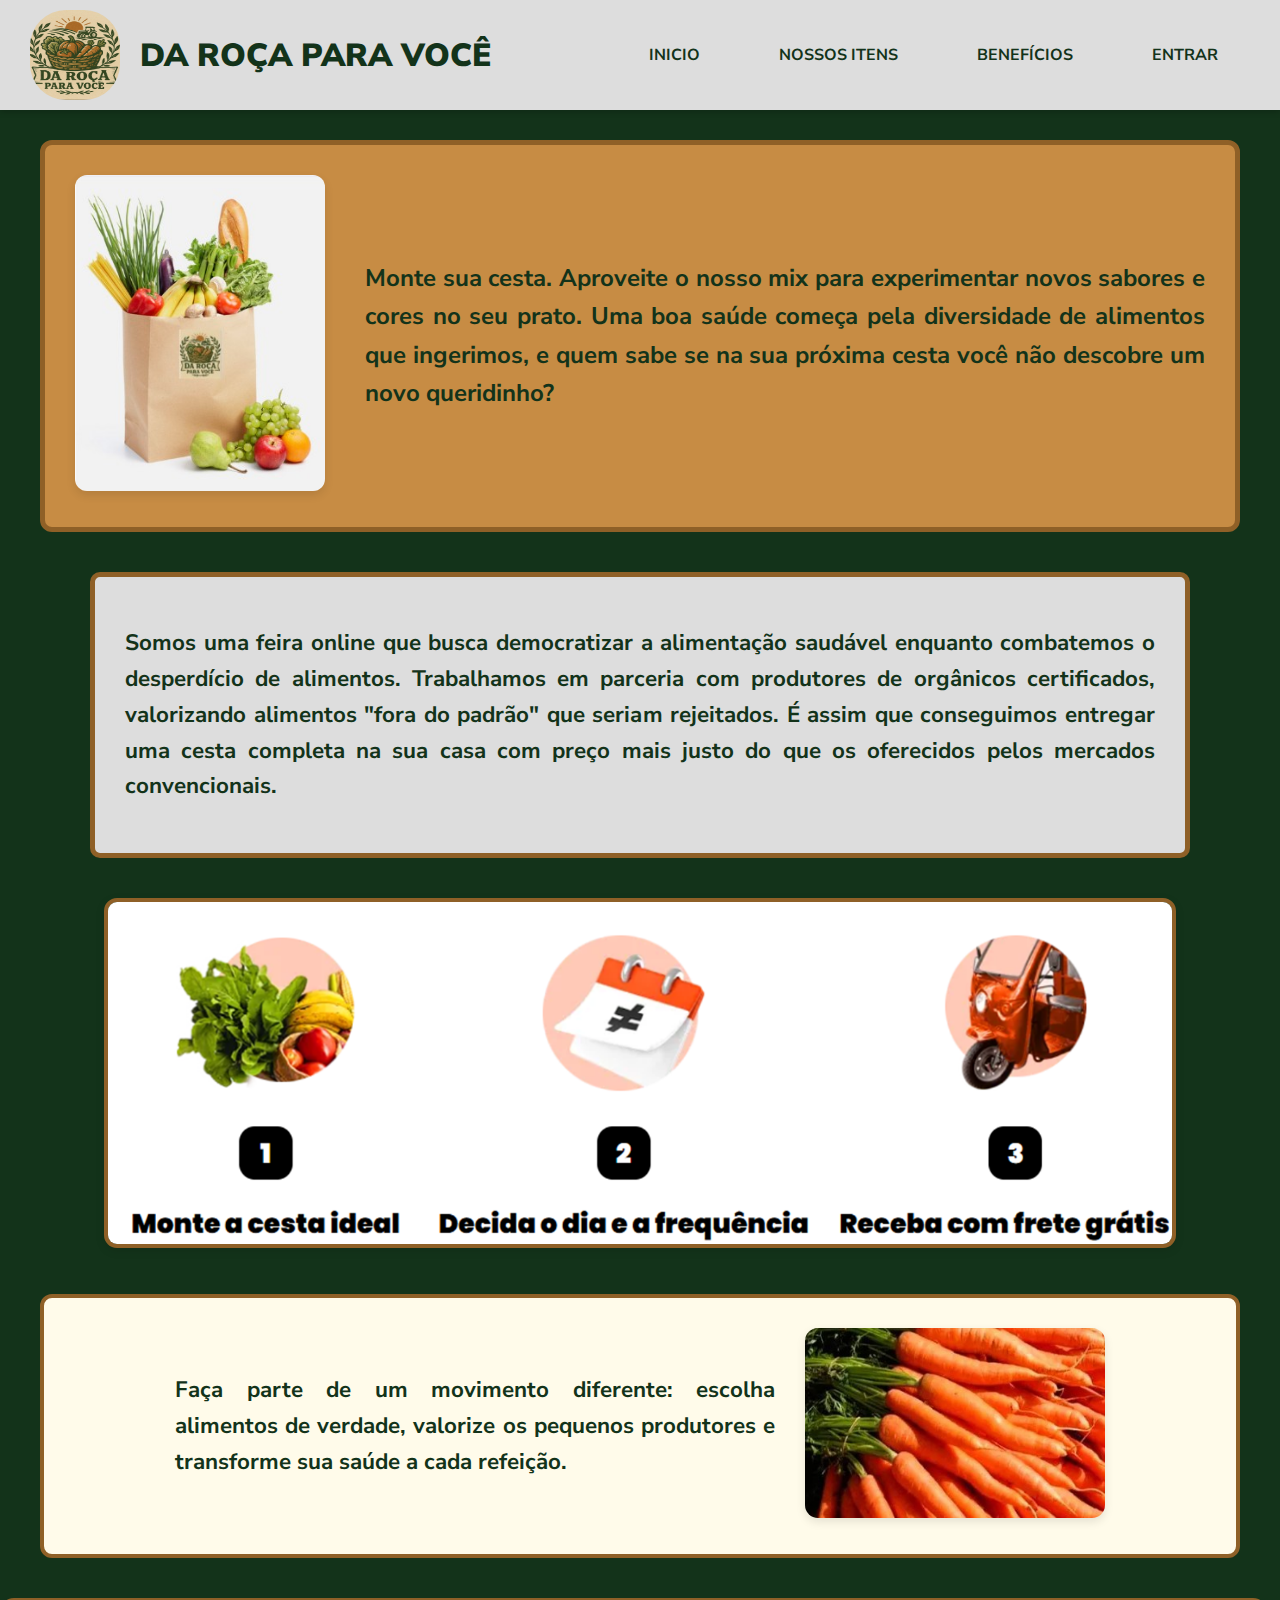
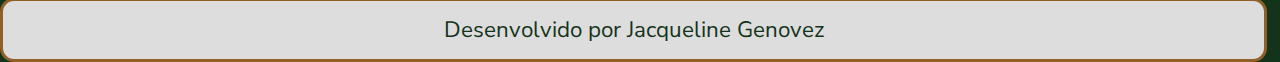
<file: index.html>
<!DOCTYPE html>
<html lang="pt-br">
<head>
    <meta charset="UTF-8">
    <meta name="viewport" content="width=device-width, initial-scale=1.0">
    <title>DA ROÇA PARA VOCÊ</title>
    <link rel="stylesheet" href="style.css">
    <script src="https://cdn.plot.ly/plotly-2.27.0.min.js" charset="utf-8"></script>
</head>

<body>
<header class="site-header">
  <div class="logo-container">
    <img src="Imagem/logo1.jpg" alt="Logo Da Roça Para Você" class="logo-img">
    <h1><strong>DA ROÇA PARA VOCÊ</strong></h1>
  </div>

  <nav class="menu-nav">
    <a href="index.html">INICIO</a>
    <a href="nossos-itens.html">NOSSOS ITENS</a>
    <a href="beneficios.html">BENEFÍCIOS</a>
    <a href="cadastro.html/entrar.html">ENTRAR</a>

  </nav>
</header>
   <main>

  <!-- Bloco da Logo -->
  <div class="bloco-logo">
    <div class="logo-imagem">
      <img src="Imagem/logo.jpg" alt="imagem-logo">
    </div>
    <div class="logo-texto">
      <h2 class="logo-titulo">
        Monte sua cesta. Aproveite o nosso mix para experimentar novos sabores e cores no seu prato.
        Uma boa saúde começa pela diversidade de alimentos que ingerimos, e quem sabe se na sua próxima cesta você não descobre um novo queridinho?
      </h2>
    </div>
  </div>

  <!-- Bloco de Abertura -->
  <div class="bloco-abertura">
    <section class="abertura-texto">
      <h2>
        Somos uma feira online que busca democratizar a alimentação saudável enquanto combatemos o desperdício de alimentos.
        Trabalhamos em parceria com produtores de orgânicos certificados, valorizando alimentos "fora do padrão" que seriam rejeitados.
        É assim que conseguimos entregar uma cesta completa na sua casa com preço mais justo do que os oferecidos pelos mercados convencionais.
      </h2>
    </section>
  </div>

  <!-- Imagem Explicativa -->
  <div class="bloco-explic">
    <div class="explic-imagem">
      <img src="Imagem/explic.jpg" alt="imagem-explic">
    </div>
  </div>

  <!-- Bloco Publicitário -->
  <div class="bloco-public">
    <div class="public-texto">
      <h2 class="public-titulo">
        Faça parte de um movimento diferente: escolha alimentos de verdade, valorize os pequenos produtores e transforme sua saúde a cada refeição.
      </h2>
    </div>
    <div class="public-imagem">
      <img src="Imagem/public.jpg" alt="imagem-public">
    </div>
  </div>

</main>
    <footer>
        <p>Desenvolvido por Jacqueline Genovez</p>
    </footer>
    
</body>
</html>
</file>
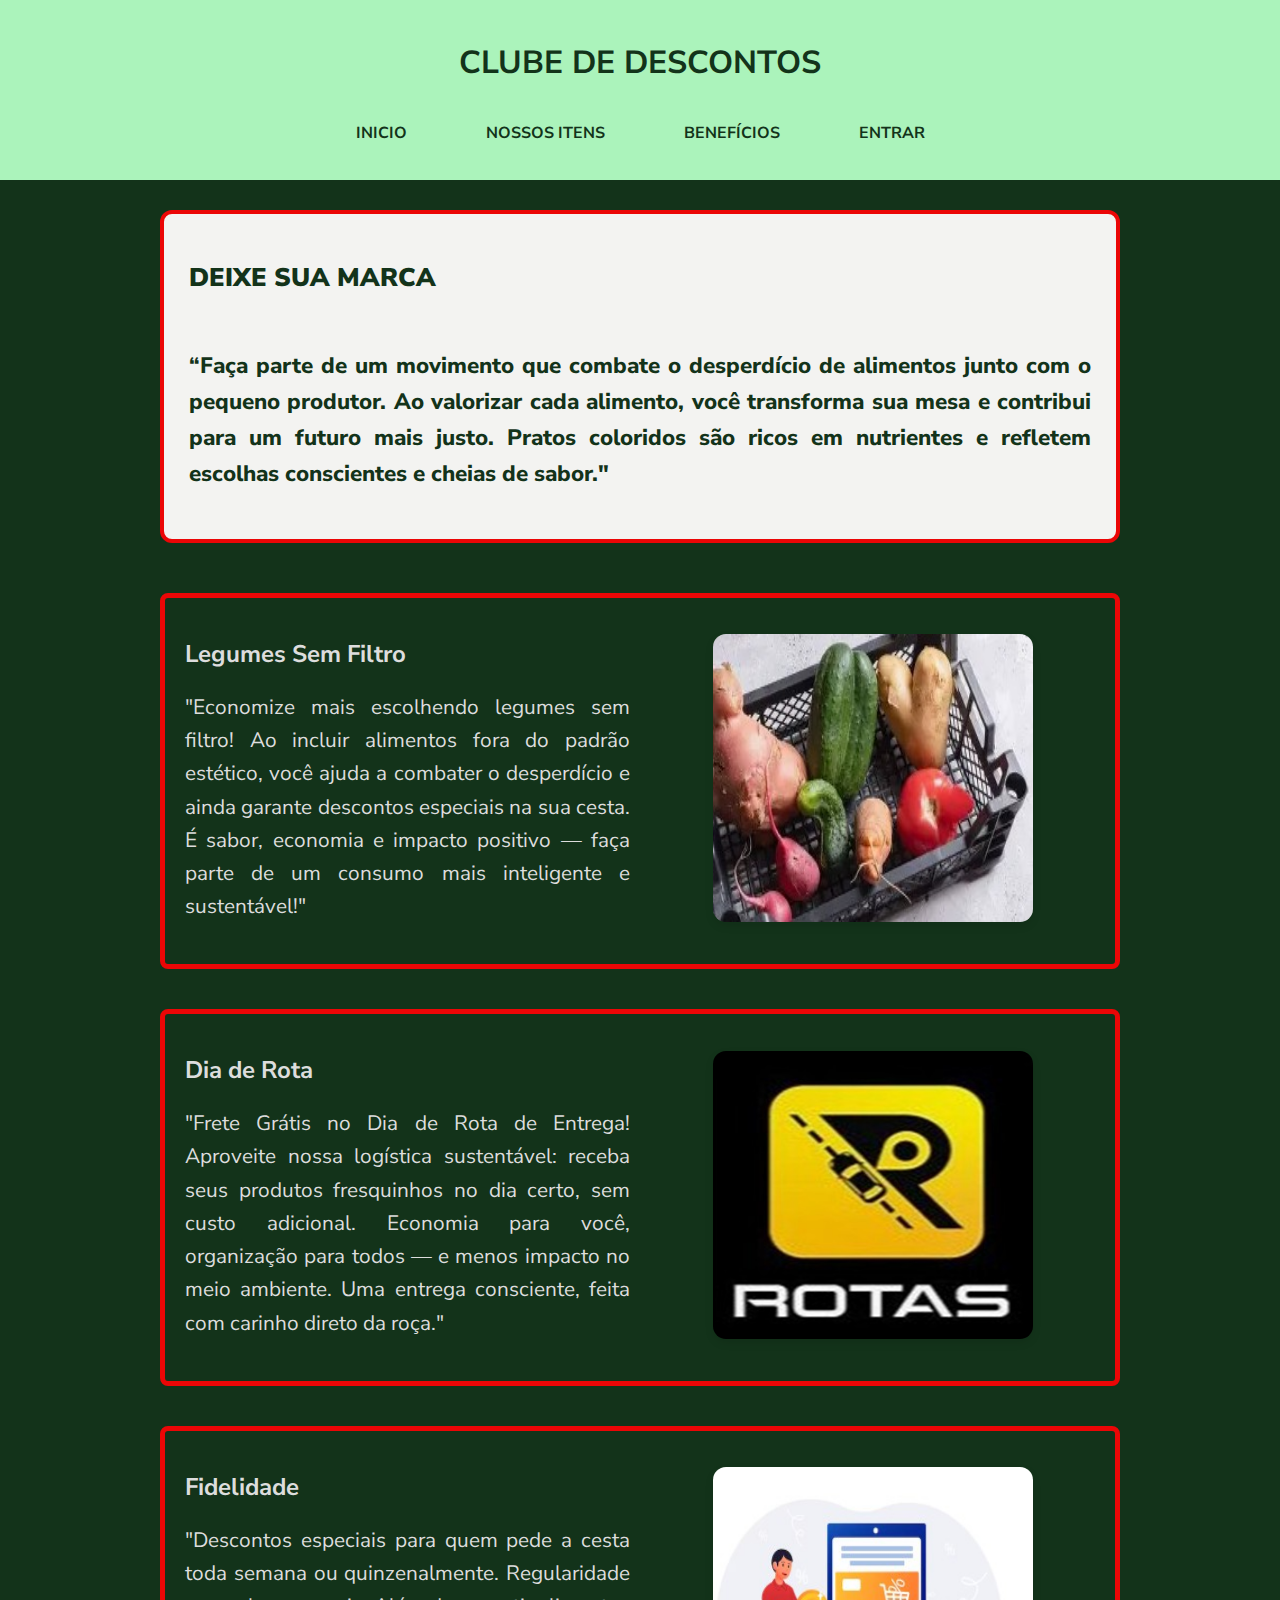
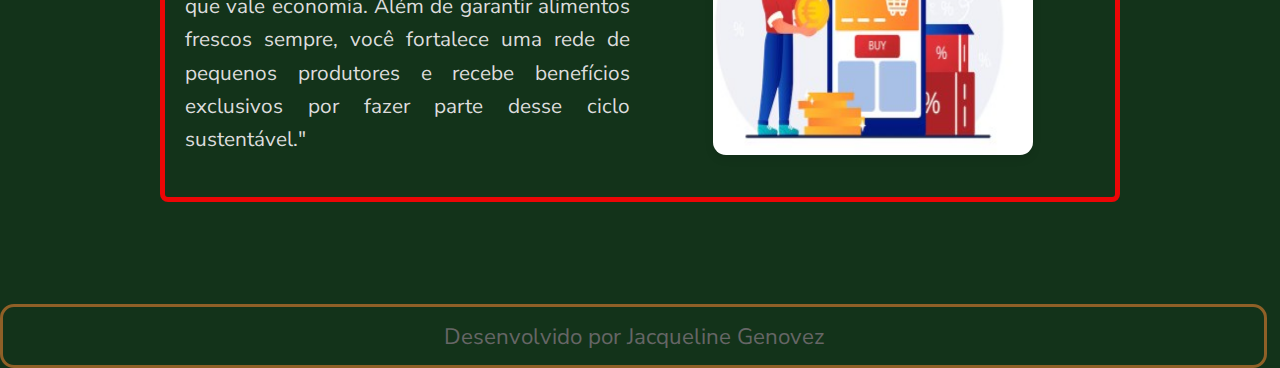
<file: beneficios.html>
<!DOCTYPE html>
<html lang="pt-br">
<head>
    <meta charset="UTF-8">
    <meta name="viewport" content="width=device-width, initial-scale=1.0">
    <title>Beneficios</title>
    <link rel="stylesheet" href="style.css">
    <script src="https://cdn.plot.ly/plotly-2.27.0.min.js" charset="utf-8"></script>
</head>
<body>
    <header class="cabecalho">
        <h1>CLUBE DE DESCONTOS</h1>
        <nav class="menu-nav">
    <a href="index.html">INICIO</a>
    <a href="nossos-itens.html">NOSSOS ITENS</a>
    <a href="beneficios.html">BENEFÍCIOS</a>
    <a href="cadastro.html/entrar.html">ENTRAR</a>
       </nav>

    </header>
    

  <main class="conteudo">

    <section class="bloco destaque">
      <h2><strong>DEIXE SUA MARCA</strong></h2>
      <p>“Faça parte de um movimento que combate o desperdício de alimentos junto com o pequeno produtor. Ao valorizar cada alimento, você transforma sua mesa e contribui para um futuro mais justo. Pratos coloridos são ricos em nutrientes e refletem escolhas conscientes e cheias de sabor."</p>
    </section>

    <section class="bloco">
      <div class="texto">
        <h2>Legumes Sem Filtro</h2>
        <p>"Economize mais escolhendo legumes sem filtro! Ao incluir alimentos fora do padrão estético, você ajuda a combater o desperdício e ainda garante descontos especiais na sua cesta. É sabor, economia e impacto positivo — faça parte de um consumo mais inteligente e sustentável!"</p>
      </div>
      <div class="imagem">
        <img src="Imagem/legumes-sem-filtro.jpg" alt="imagem-legumes-sem-filtro" class="filtro-img">
      </div>
    </section>

    <section class="bloco invertido rota">
      <div class="imagem">
        <img src="Imagem/rota1.jpg" alt="Imagem-Rota"class="rota-img">
      </div>
      <div class="texto">
        <h2>Dia de Rota</h2>
        <p>"Frete Grátis no Dia de Rota de Entrega! Aproveite nossa logística sustentável: receba seus produtos fresquinhos no dia certo, sem custo adicional. Economia para você, organização para todos — e menos impacto no meio ambiente. Uma entrega consciente, feita com carinho direto da roça."</p>
      </div>
    </section>

    <section class="bloco">
      <div class="texto">
        <h2>Fidelidade</h2>
        <p>"Descontos especiais para quem pede a cesta toda semana ou quinzenalmente. Regularidade que vale economia. Além de garantir alimentos frescos sempre, você fortalece uma rede de pequenos produtores e recebe benefícios exclusivos por fazer parte desse ciclo sustentável."</p>
      </div>
      <div class="imagem">
        <img src="Imagem/fidelidade.jpg" alt="imagem-fidelidade" class="fidelidade-img">
      </div>
    </section>

  </main>

  <footer class="rodape">
    <p>Desenvolvido por Jacqueline Genovez</p>
  </footer>

</body>
</html>
</file>
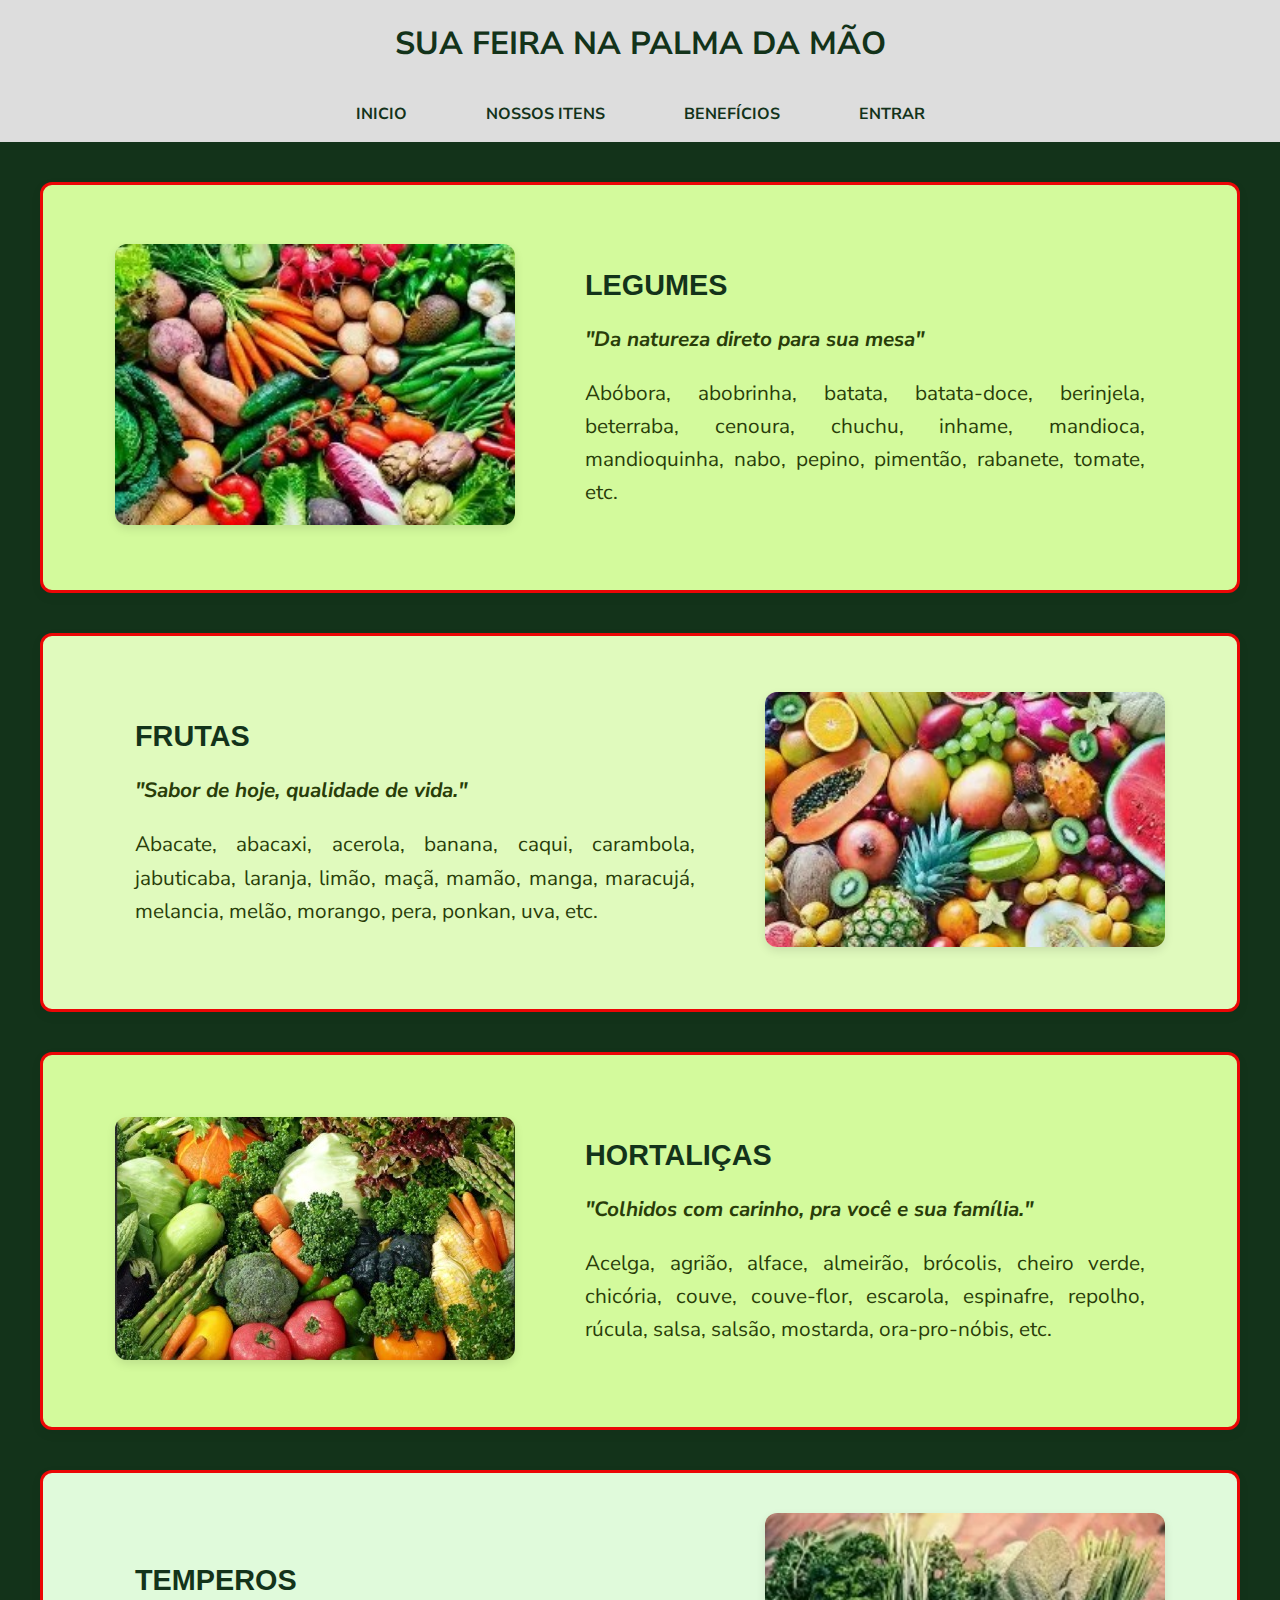
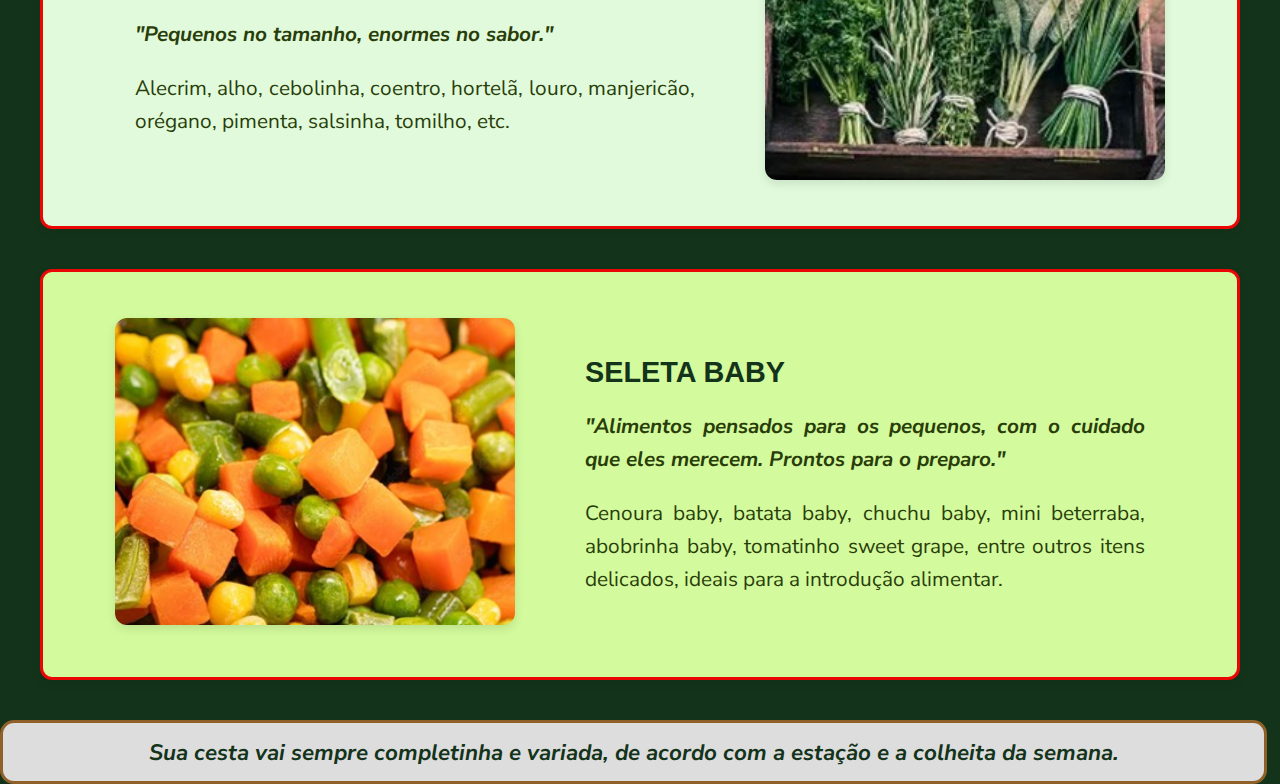
<file: nossos-itens.html>
<!DOCTYPE html>
<html lang="pt-br">
<head>
 <meta charset="UTF-8">
    <meta name="viewport" content="width=device-width, initial-scale=1.0">
    <title>DA HORTA PARA VOCÊ.</title>
    <link rel="stylesheet" href="style.css">
    <script src="https://cdn.plot.ly/plotly-2.27.0.min.js" charset="utf-8"></script>
</head>
<body>
    <header>
        <h1>SUA FEIRA NA PALMA DA MÃO</h1>
        <nav class="menu-nav">
    <a href="index.html">INICIO</a>
    <a href="nossos-itens.html">NOSSOS ITENS</a>
    <a href="beneficios.html">BENEFÍCIOS</a>
    <a href="cadastro.html/entrar.html">ENTRAR</a>
  </nav>
    
    </header>
    <main>
  <!-- Seção LEGUMES -->
  <div class="bloco-produto bloco-legumes">
    <div class="imagem-produto">
      <img src="Imagem/Legumes.jpg" alt="imagem-legumes">
    </div>
    <div class="texto-produto">
      <h2 class="titulo-produto">LEGUMES</h2>
      <p class="slogan-produto"><strong><em>"Da natureza direto para sua mesa"</em></strong></p>
      <p class="descricao-produto">
        Abóbora, abobrinha, batata, batata-doce, berinjela, beterraba, cenoura, chuchu, inhame, mandioca, mandioquinha,
        nabo, pepino, pimentão, rabanete, tomate, etc.
      </p>
    </div>
  </div>

  <!-- Seção FRUTAS -->
  <div class="bloco-produto bloco-frutas">
    <div class="texto-produto">
      <h2 class="titulo-produto">FRUTAS</h2>
      <p class="slogan-produto"><strong><em>"Sabor de hoje, qualidade de vida."</em></strong></p>
      <p class="descricao-produto">
        Abacate, abacaxi, acerola, banana, caqui, carambola, jabuticaba, laranja, limão, maçã, mamão, manga, maracujá,
        melancia, melão, morango, pera, ponkan, uva, etc.
      </p>
    </div>
    <div class="imagem-produto">
      <img src="Imagem/frutas.jpg" alt="imagem-frutas">
    </div>
  </div>

  <!-- Seção HORTALIÇAS -->
  <div class="bloco-produto bloco-hortalicas">
    <div class="imagem-produto">
      <img src="Imagem/hortaliças.jpg" alt="imagem-hortaliças">
    </div>
    <div class="texto-produto">
      <h2 class="titulo-produto">HORTALIÇAS</h2>
      <p class="slogan-produto"><strong><em>"Colhidos com carinho, pra você e sua família."</em></strong></p>
      <p class="descricao-produto">
        Acelga, agrião, alface, almeirão, brócolis, cheiro verde, chicória, couve, couve-flor, escarola, espinafre, repolho,
        rúcula, salsa, salsão, mostarda, ora-pro-nóbis, etc.
      </p>
    </div>
  </div>

  <!-- Seção TEMPEROS -->
  <div class="bloco-produto bloco-temperos">
    <div class="texto-produto">
      <h2 class="titulo-produto">TEMPEROS</h2>
      <p class="slogan-produto"><strong><em>"Pequenos no tamanho, enormes no sabor."</em></strong></p>
      <p class="descricao-produto">
        Alecrim, alho, cebolinha, coentro, hortelã, louro, manjericão, orégano, pimenta, salsinha, tomilho, etc.
      </p>
    </div>
    <div class="imagem-produto">
      <img src="Imagem/temperos.jpg" alt="imagem-temperos">
    </div>
  </div>
</main>
<div class="bloco-produto bloco-baby">
  <div class="imagem-produto">
    <img src="Imagem/seleta-baby.jpg" alt="imagem-seleta-baby">
  </div>
  <div class="texto-produto">
    <h2 class="titulo-produto">SELETA BABY</h2>
    <p class="slogan-produto"><strong><em>"Alimentos pensados para os pequenos, com o cuidado que eles merecem. Prontos para o preparo."</em></strong></p>
    <p class="descricao-produto">
      Cenoura baby, batata baby, chuchu baby, mini beterraba, abobrinha baby, tomatinho sweet grape, entre outros itens delicados, ideais para a introdução alimentar.
    </p>
  </div>
</div>
    <footer>
        <p><strong><em>Sua cesta vai sempre completinha e variada, de acordo com a estação e a colheita da semana.</em></strong></p>
    </footer>
</file>
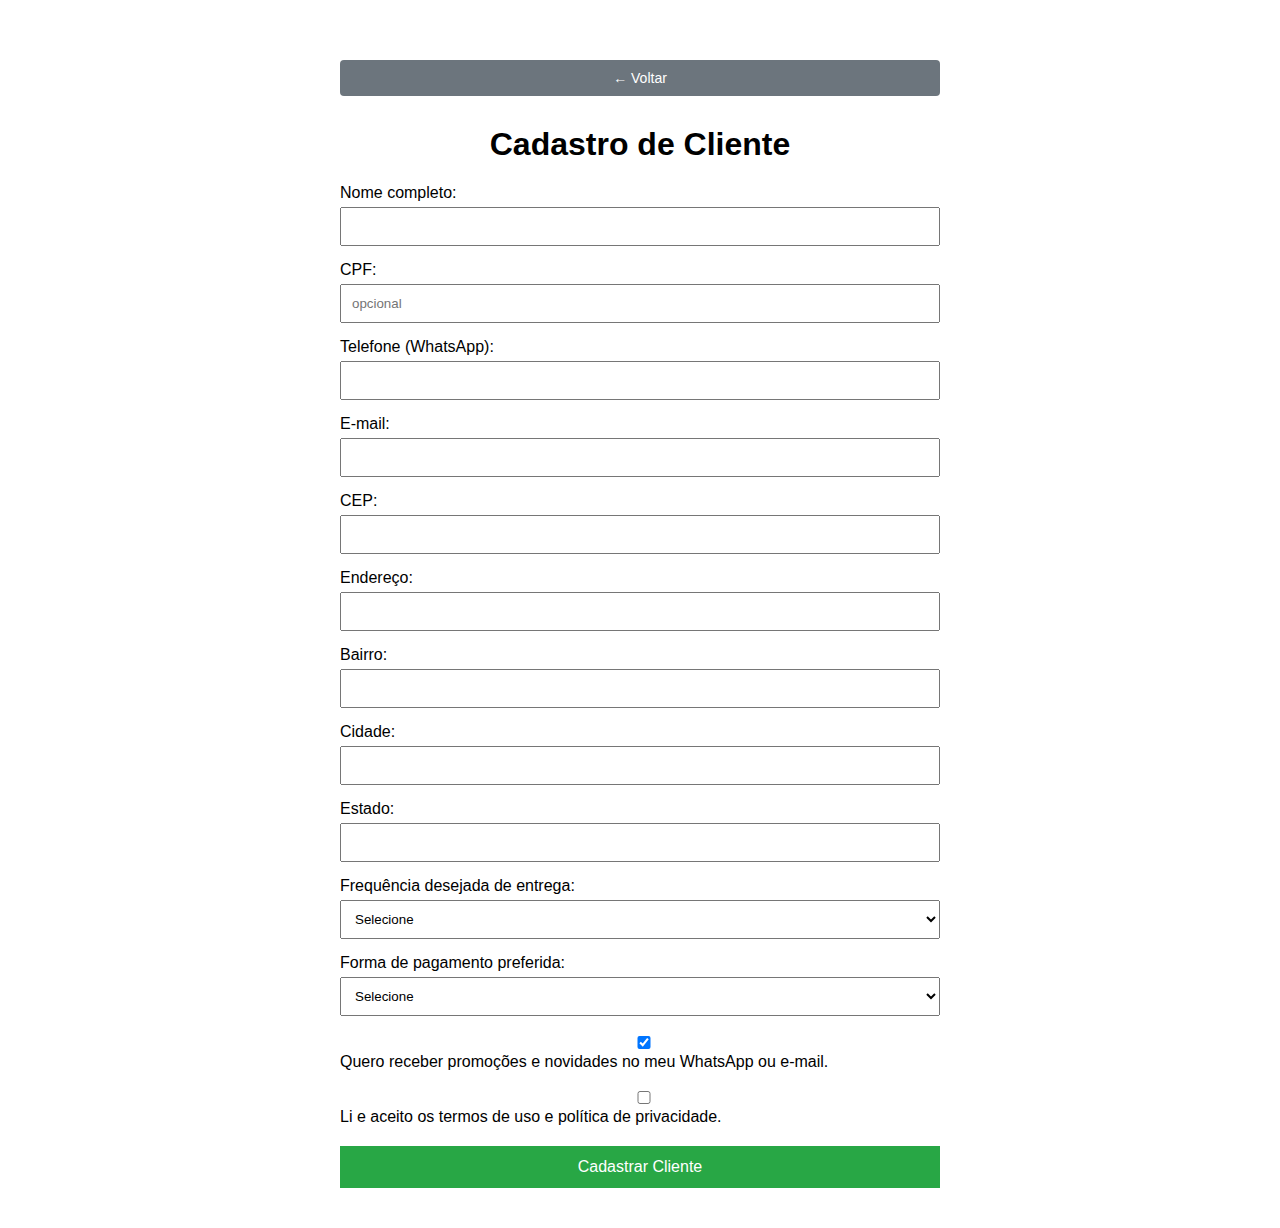
<file: cadastro.html/cadastro-cliente.html>
<!DOCTYPE html>
<html lang="pt-BR">
<head>
  <meta charset="UTF-8">
  <title>Cadastro de Cliente - Clube de Descontos</title>

<style>
    body {
      font-family: Arial, sans-serif;
      padding: 40px;
      max-width: 600px;
      margin: auto;
    }
    h1 {
      text-align: center;
    }
    label {
      display: block;
      margin-top: 15px;
    }
    input, select {
      width: 100%;
      padding: 10px;
      margin-top: 5px;
      box-sizing: border-box;
    }
    button {
      margin-top: 20px;
      padding: 12px;
      width: 100%;
      background-color: #28a745;
      color: white;
      font-size: 16px;
      border: none;
      cursor: pointer;
    }
    button:hover {
      background-color: #218838;
    }
  </style>
</head>
<body>
  <header style="margin-bottom: 30px;">
    <button onclick="window.location.href='entrar.html'" style="
      padding: 10px 20px;
      background-color: #6c757d;
      color: white;
      border: none;
      cursor: pointer;
      font-size: 14px;
      border-radius: 4px;
    ">
      ← Voltar
    </button>
  </header>
  <h1>Cadastro de Cliente</h1>

  <form id="form-cliente">
    <label for="nome">Nome completo:</label>
    <input type="text" id="nome" name="nome" required>

    <label for="cpf">CPF:</label>
    <input type="text" id="cpf" name="cpf" placeholder="opcional">

    <label for="telefone">Telefone (WhatsApp):</label>
    <input type="tel" id="telefone" name="telefone" required>

    <label for="email">E-mail:</label>
    <input type="email" id="email" name="email" required>

    <label for="cep">CEP:</label>
    <input type="text" id="cep" name="cep" required>

    <label for="endereco">Endereço:</label>
    <input type="text" id="endereco" name="endereco" required>

    <label for="bairro">Bairro:</label>
    <input type="text" id="bairro" name="bairro" required>

    <label for="cidade">Cidade:</label>
    <input type="text" id="cidade" name="cidade" required>

    <label for="estado">Estado:</label>
    <input type="text" id="estado" name="estado" required>

    <label for="frequencia">Frequência desejada de entrega:</label>
    <select id="frequencia" name="frequencia" required>
      <option value="">Selecione</option>
      <option value="semanal">Semanal</option>
      <option value="quinzenal">Quinzenal</option>
      <option value="mensal">Mensal</option>
      <option value="avulsa">Compra avulsa</option>
    </select>

    <label for="pagamento">Forma de pagamento preferida:</label>
    <select id="pagamento" name="pagamento" required>
      <option value="">Selecione</option>
      <option value="pix">PIX</option>
      <option value="cartao">Cartão</option>
      <option value="dinheiro">Dinheiro na entrega</option>
    </select>

    <label>
      <input type="checkbox" name="promo" checked>
      Quero receber promoções e novidades no meu WhatsApp ou e-mail.
    </label>

    <label>
      <input type="checkbox" name="termos" required>
      Li e aceito os termos de uso e política de privacidade.
    </label>

    <button type="submit">Cadastrar Cliente</button>
  </form>

  <script>
    document.getElementById('cep').addEventListener('blur', function () {
      const cep = this.value.replace(/\D/g, '');
      if (cep.length === 8) {
        fetch(`https://viacep.com.br/ws/${cep}/json/`)
          .then(res => res.json())
          .then(data => {
            if (!data.erro) {
              document.getElementById('endereco').value = data.logradouro;
              document.getElementById('bairro').value = data.bairro;
              document.getElementById('cidade').value = data.localidade;
              document.getElementById('estado').value = data.uf;
            } else {
              alert('CEP não encontrado.');
            }
          })
          .catch(() => alert('Erro ao buscar o CEP.'));
      } else {
        alert('CEP inválido.');
      }
    });

    document.getElementById('form-cliente').addEventListener('submit', function (e) {
      e.preventDefault();
      alert('Cadastro enviado com sucesso!');
      this.reset(); // limpa o formulário após envio
    });
  </script>

</body>
</html>
</file>
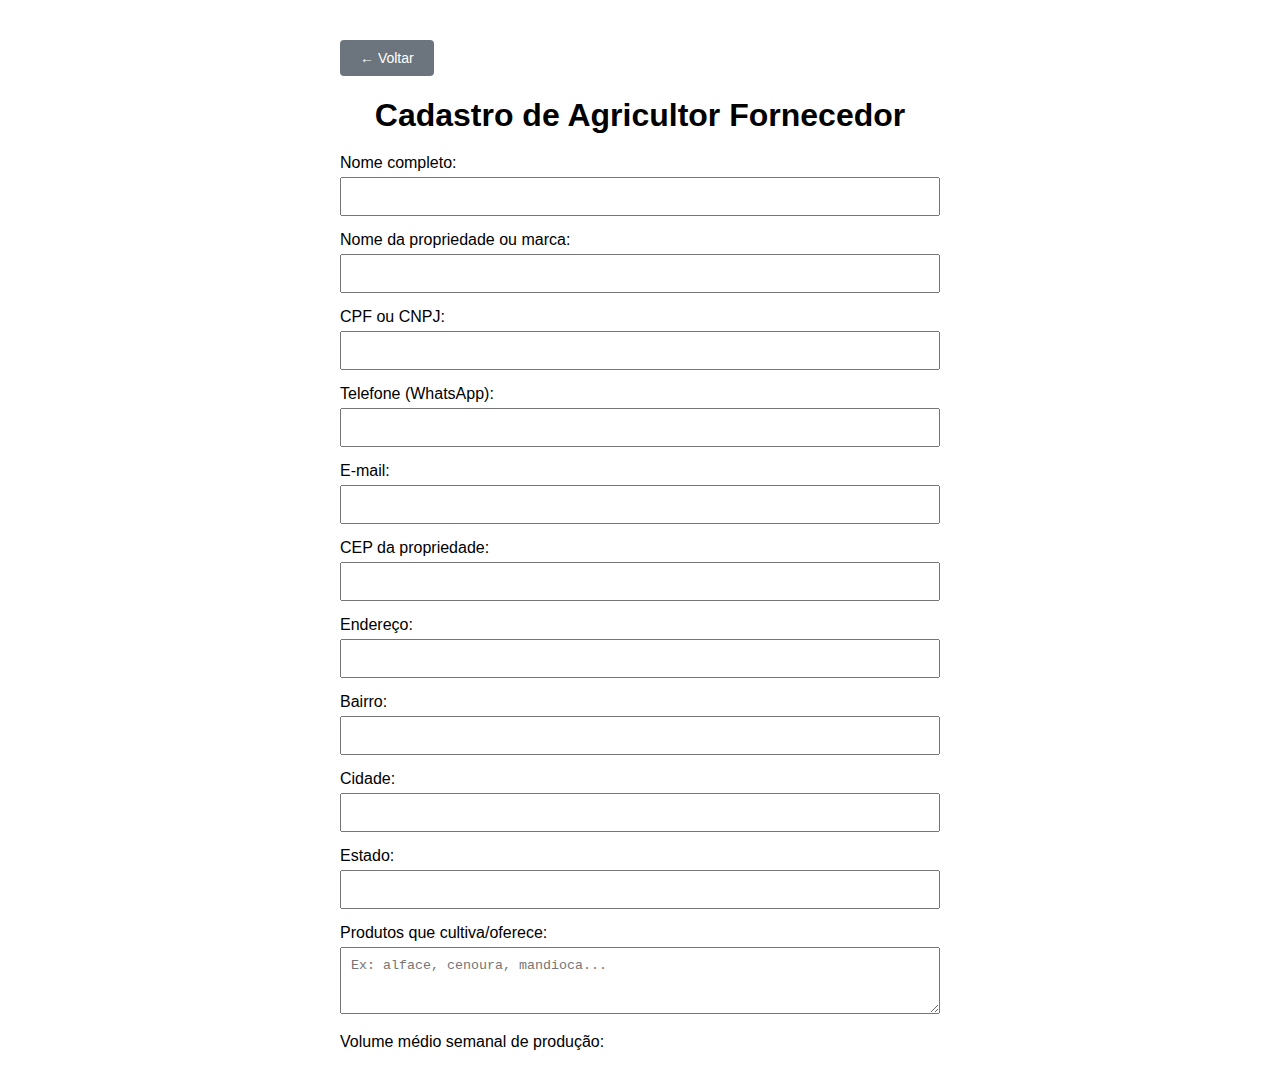
<file: cadastro.html/cadastro-fornecedor.html>
<!DOCTYPE html>
<html lang="pt-BR">
<head>
  <meta charset="UTF-8">
  <title>Cadastro de Fornecedor - Clube de Descontos</title>
  <style>
    body {
      font-family: Arial, sans-serif;
      padding: 40px;
      max-width: 600px;
      margin: auto;
    }
    header {
      margin-bottom: 20px;
    }
    button.voltar {
      padding: 10px 20px;
      background-color: #6c757d;
      color: white;
      border: none;
      cursor: pointer;
      font-size: 14px;
      border-radius: 4px;
    }
    h1 {
      text-align: center;
      margin-bottom: 20px;
    }
    label {
      display: block;
      margin-top: 15px;
    }
    input, select, textarea {
      width: 100%;
      padding: 10px;
      margin-top: 5px;
      box-sizing: border-box;
    }
    button.enviar {
      margin-top: 20px;
      padding: 12px;
      width: 100%;
      background-color: #007bff;
      color: white;
      font-size: 16px;
      border: none;
      cursor: pointer;
    }
    button.enviar:hover {
      background-color: #0056b3;
    }
  </style>
</head>
<body>

  <header>
    <button class="voltar" onclick="window.location.href='entrar.html'">← Voltar</button>
  </header>

  <h1>Cadastro de Agricultor Fornecedor</h1>

  <form id="form-fornecedor">
    <label for="nome">Nome completo:</label>
    <input type="text" id="nome" name="nome" required>

    <label for="propriedade">Nome da propriedade ou marca:</label>
    <input type="text" id="propriedade" name="propriedade">

    <label for="documento">CPF ou CNPJ:</label>
    <input type="text" id="documento" name="documento" required>

    <label for="telefone">Telefone (WhatsApp):</label>
    <input type="tel" id="telefone" name="telefone" required>

    <label for="email">E-mail:</label>
    <input type="email" id="email" name="email" required>

    <label for="cep">CEP da propriedade:</label>
    <input type="text" id="cep" name="cep" required>

    <label for="endereco">Endereço:</label>
    <input type="text" id="endereco" name="endereco" required>

    <label for="bairro">Bairro:</label>
    <input type="text" id="bairro" name="bairro" required>

    <label for="cidade">Cidade:</label>
    <input type="text" id="cidade" name="cidade" required>

    <label for="estado">Estado:</label>
    <input type="text" id="estado" name="estado" required>

    <label for="produtos">Produtos que cultiva/oferece:</label>
    <textarea id="produtos" name="produtos" rows="3" placeholder="Ex: alface, cenoura, mandioca..." required></textarea>

    <label for="volume">Volume médio semanal de produção:</label>
    <input type="text" id="vo
</file>
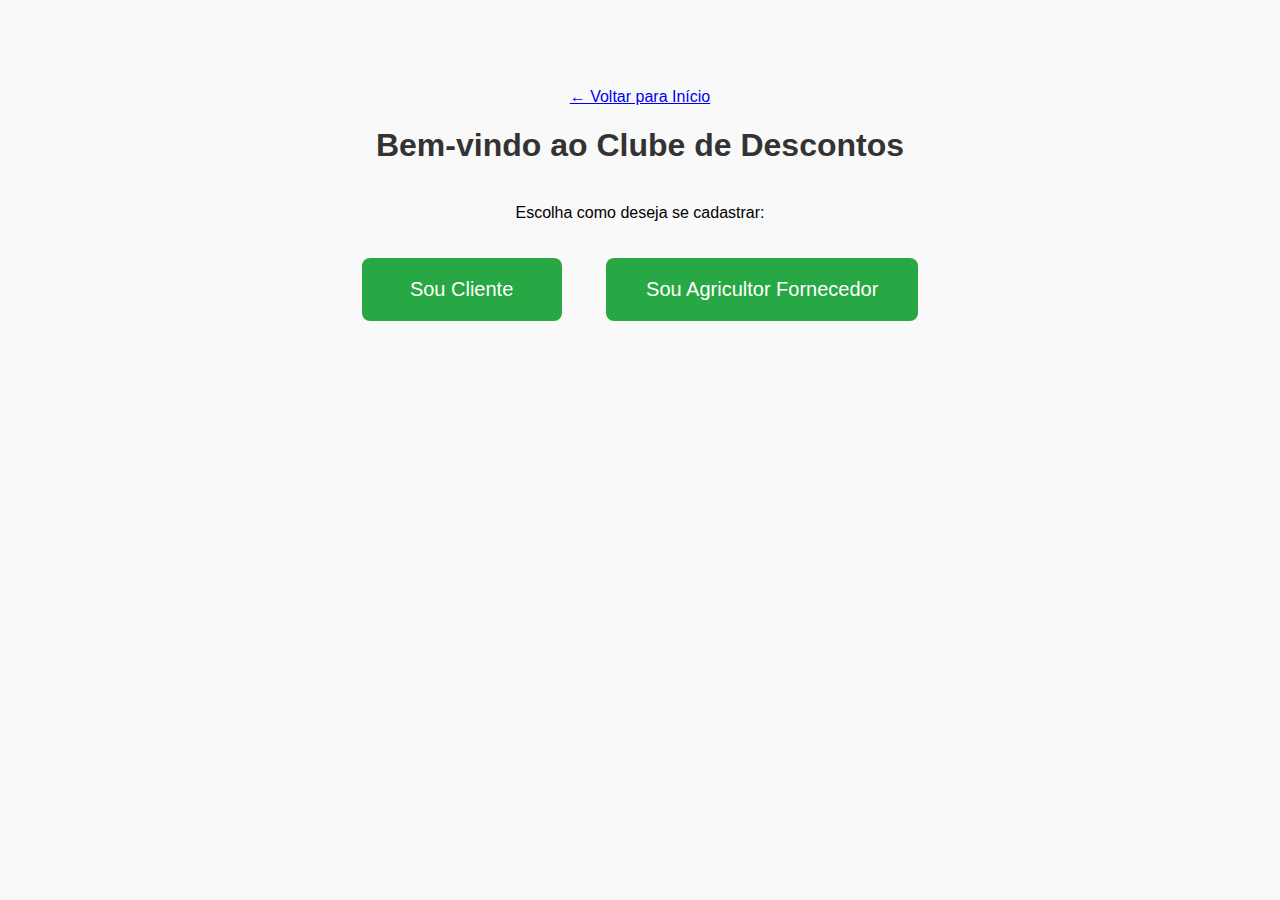
<file: cadastro.html/entrar.html>
<!DOCTYPE html>
<html lang="pt-BR">
<head>
  <meta charset="UTF-8" />
  <title>Clube de Descontos - Entrar</title>
  <a href="../index.html">← Voltar para Início</a>


  <style>
    body {
      font-family: Arial, sans-serif;
      text-align: center;
      padding: 80px 20px;
      background-color: #f9f9f9;
    }
    h1 {
      margin-bottom: 40px;
      color: #333;
    }
    button {
      padding: 20px 40px;
      margin: 20px;
      font-size: 20px;
      cursor: pointer;
      border: none;
      border-radius: 8px;
      background-color: #28a745;
      color: white;
      transition: background-color 0.3s ease;
      min-width: 200px;
    }
    button:hover {
      background-color: #218838;
    }
  </style>
</head>
<body>

  <h1>Bem-vindo ao Clube de Descontos</h1>
  <p>Escolha como deseja se cadastrar:</p>

  <button onclick="window.location.href='cadastro-cliente.html'">Sou Cliente</button>
  <button onclick="window.location.href='cadastro-fornecedor.html'">Sou Agricultor Fornecedor</button>

</body>
</html>
</file>
<file: style.css>
@import url('https://fonts.googleapis.com/css2?family=Nunito+Sans:ital,opsz,wght@0,6..12,200..1000;1,6..12,200..1000&display=swap');
* {
  box-sizing: border-box;
}
:root {
    --bg-color: #13331a;
    --primary-color: #DDDDDD;
    --secondary-color: #eb0606;
    --font: "Nunito Sans", sans-serif;
}

body {
    background-color: var(--bg-color);
    color: var(--primary-color);
    font-family: var(--font);
    height: 100vh;
    margin: 0;
}

.site-header {
  display: flex;
  justify-content: space-between;
  align-items: center;
  color: #8f6027;
  background-color: #DDDDDD; 
  color: #13331a;
  padding: 10px 30px;
  flex-wrap: wrap;
  box-shadow: 0 2px 6px rgba(0, 0, 0, 0.2);
}

.logo-container {
  display: flex;
  align-items: center;
  gap: 20px;
}

.logo-img {
  width: 90px;
  height: 90px;
  border-radius: 40%; 
}

.logo-container h1 {
  font-size: 2rem;
  margin: 0;
  font-weight: bold;
}

.menu-nav {
  display: flex;
  gap: 15px;
}

.menu-nav a {
  color: #13331a;
  text-decoration: none;
  font-weight: bold;
  font-size: 1rem;
  transition: color 0.3s;
}

.menu-nav a:hover {
  color: #13331a;
}
header {
    background-color: var(--primary-color);
    text-align: center;
    padding: 1px;
}

h1 {
    font-size: 2rem;
    color:#13331a;
    font-weight: 700;
}

nav {
    display: flex;
    justify-content: center;
    font-weight: 400;
}

nav a {
    text-decoration: none;
    color: #13331a;
    margin: 1rem 2rem 1rem 2rem;
    font-size: 1.4rem;
}

nav a:hover {
    text-decoration: underline;
    transform: scale(0.90);
    transition: transform 0.1s;
}

main {
  padding: 0 20px;
}

/* Bloco da Logo */
.bloco-logo {
  display: flex;
  align-items: center;
  justify-content: center;
  gap: 40px;
  flex-wrap: wrap;
  max-width: 1200px;
  margin: 30px auto;
  background-color: #c78c44;
  border: 5px solid #8f6027;
  border-radius: 12px;
  padding: 30px;
}

.logo-imagem img {
  width: 250px;
  height: auto;
  border-radius: 12px;
  box-shadow: 0 4px 10px rgba(0, 0, 0, 0.1);
}

.logo-texto {
  flex: 1;
}

.logo-titulo {
  font-size: 1.5rem;
  line-height: 1.6;
  text-align: justify;
  color: #13331a;
}

.bloco-abertura {
  max-width: 1100px;
  margin: 40px auto;
  padding: 30px;
  background-color: #DDDDDD;
  border: 5px solid #8f6027;
  border-radius: 10px;
}

.abertura-texto h2 {
  font-size: 1.4rem;
  text-align: justify;
  line-height: 1.6;
  color: #13331a;
}

/* Bloco Explicativo (imagem isolada) */
.bloco-explic {
  display: flex;
  justify-content: center;
  margin: 40px 0;
}

.explic-imagem img {
  max-width: 100%;
  height: 350px;
  border-radius: 13px;
  border: 4px solid #8f6027;
  box-shadow: 0 3px 10px rgba(0, 0, 0, 0.1);
}

/* Bloco Publicitário */
.bloco-public {
  display: flex;
  align-items: center;
  justify-content: center;
  gap: 30px;
  flex-wrap: wrap;
  max-width: 1200px;
  margin: 40px auto;
  padding: 30px;
  background-color: #fffbea;
  border: 4px solid #8f6027;
  border-radius: 12px;
}

.public-texto {
  flex: 1;
  max-width: 600px;
}

.public-titulo {
  font-size: 1.4rem;
  text-align: justify;
  line-height: 1.6;
  color: #13331a;
}

.public-imagem img {
  width: 300px;
  height: auto;
  border-radius: 13px;
  box-shadow: 0 4px 10px rgba(0, 0, 0, 0.1);
}

.bloco-produto {
  display: flex;
  align-items: center;
  justify-content: center;
  gap: 50px;
  padding: 40px 30px;
  max-width: 1200px;
  margin: 40px auto;
  flex-wrap: wrap;
  border: 3px solid #eb0606;
  border-radius: 12px;
  box-shadow: 0 4px 12px rgba(0, 0, 0, 0.05);
}

/* Personalização por tipo */
.bloco-legumes {
  background-color: #d3fa9c;
}

.bloco-frutas {
  background-color: #e0fabd;
}

.bloco-hortalicas {
  background-color: #d3fa9c;
}

.bloco-temperos {
  background-color: #e0fadb;
}

.bloco-baby {
  background-color: #d3fa9c; 
}

/* Imagem dos produtos */
.imagem-produto img {
  width: 400px;
  height: auto;
  border-radius: 12px;
  box-shadow: 0 4px 10px rgba(0, 0, 0, 0.1);
}

/* Texto dos produtos */
.texto-produto {
  flex: 1;
  max-width: 600px;
  padding: 20px;
}

/* Título */
.titulo-produto {
  font-size: 1.8rem;
  color: #13331a;
  margin-bottom: 10px;
  font-family: Arial, sans-serif;
}

/* Slogan e descrição */
.slogan-produto,
.descricao-produto {
  font-size: 1.3rem;
  line-height: 1.6;
  text-align: justify;
  color: #293D09;
}

.cabecalho {
  background-color:#abf3bb;
  color: #293D09;
  padding: 20px;
  text-align: center;
}

.conteudo {
  max-width: 1000px;
  margin: 0 auto;
  padding: 30px 20px;
}

.bloco {
  display: flex;
  flex-wrap: wrap;
  align-items: center;
  text-align: justify;
  margin-bottom: 40px;
  gap: 20px;
  border: 5px solid #eb0606;
  border-radius: 8px;
  padding: 20px;
}

.bloco.invertido {
  flex-direction: row-reverse;
}

.texto {
  flex: 1;
  min-width: 280px;
  text-align: justify;
}

.texto h2 {
  color: #DDDDDD;
  margin-bottom: 10px;
}

.texto p {
  font-size: 1.3rem;
  line-height: 1.6;
}

.imagem {
  flex: 1;
  text-align: center;
}
.filtro-img {
  width: 20rem;
  height: 18rem;
  border-radius: 13px;
  box-shadow: 0 4px 8px rgba(0, 0, 0, 0.1);
}

.rota-img {
  width: 20rem;
  height: 18rem;
  border-radius: 13px;
  box-shadow: 0 4px 8px rgba(0, 0, 0, 0.1);
}

.fidelidade-img {
  width: 20rem;
  height: 18rem;
  border-radius: 13px;
  box-shadow: 0 4px 8px rgba(0, 0, 0, 0.1);
}

.imagem-fidelidade img {
  width: 200%;
  max-width: 320px;
  box-shadow: 0 4px 8px rgba(0, 0, 0, 0.1);
}

.destaque {
  background-color:#f3f3f1;
  border-left: 6px solid #DDDDDD;
  padding: 25px;
  margin-bottom: 50px;
  border-radius: 12px;
  border: 4px solid #eb0606;
  font-size: 1.4rem;    
  color: #13331a;      
  font-weight: 800;     
  line-height: 1.6;     
} 

.destaque h2 {
  margin-bottom: 10px;
  color: #13331a;
  font-size: 1.6rem;      
  font-weight: 600;       
  line-height: 1.4;     
}

.rodape {
  background-color:#13331a;
  text-align: center;
  padding: 15px;
  font-size: 1,2rem;
  color: #666;
}

footer {
    display: flex;
    align-items: center;
    justify-content: center;
    font-size: 1.4rem;
    background-color: var(--primary-color);
    color: #13331a;
    border: 3px solid #8f6027;
    border-radius: 14px;
    width: 99%;
    height: 4rem;
    margin-top: 2rem;
}
</file>
